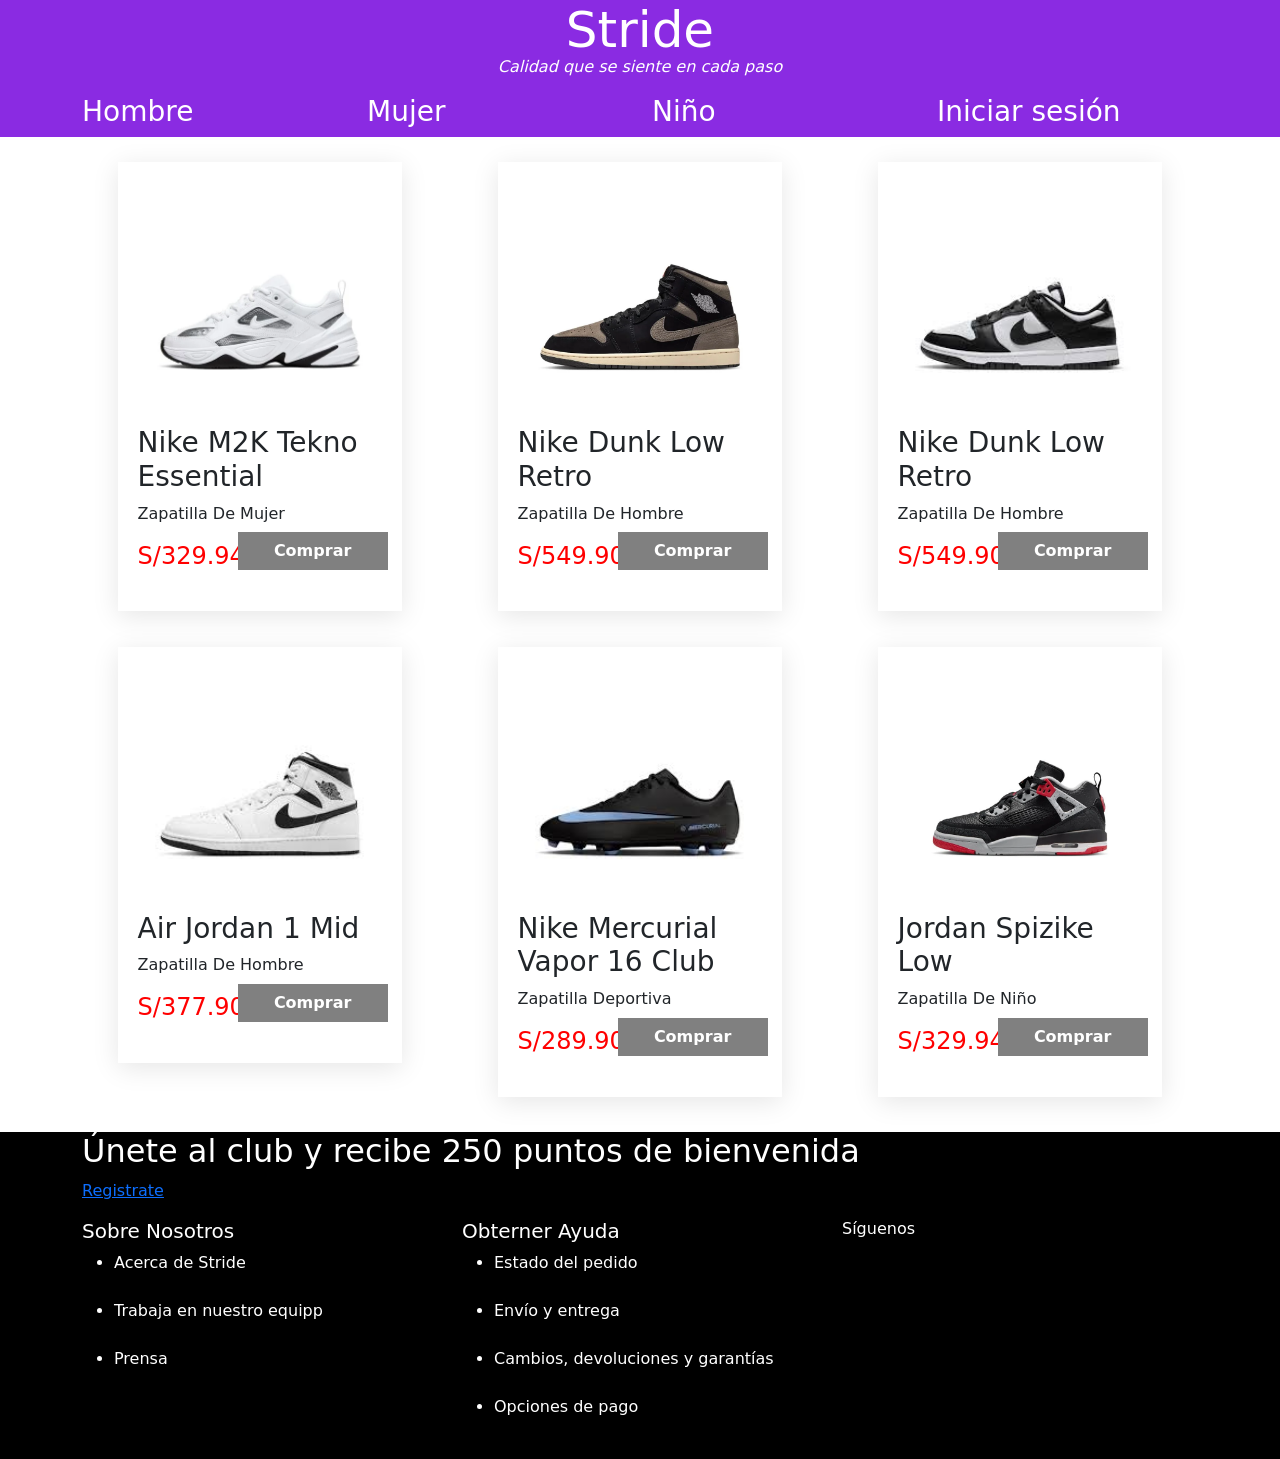
<file: index.html>
<!DOCTYPE html>
<html lang="es">
<head>
    <meta charset="UTF-8">
    <meta name="viewport" content="width=device-width, initial-scale=1.0">
    <title>Stride</title>
    <link rel="stylesheet" href="style.css">
    <link rel="stylesheet" href="https://cdn.jsdelivr.net/npm/bootstrap@5.3.8/dist/css/bootstrap.min.css">
</head>
<body>
    <header class="container-fluid cabeza">
        <div class="container">
            <div class="row text-center">
                <h1>Stride</h1>
                <p>Calidad que se siente en cada paso</p>
            </div>
            <div class="row">
                <div class="col-lg-3">
                    <h2>Hombre</h2>

                </div>
                <div class="col-lg-3">
                    <h2>Mujer</h2>

                </div>
                <div class="col-lg-3">
                    <h2>Niño</h2>

                </div>
                <div class="col-lg-3">
                    <h2>Iniciar sesión</h2>

                </div>
            </div>
        </div>
    </header>

    <section class="container-fluid">
        <div class="container">
            <div class="row">
                <div class="col-lg-4">
                    <div class="cartonera">
                        <figure>
                            <div class="hidden-img">
                                <img src="image.png" alt="laptos">
                            </div>
                            <h3>Nike M2K Tekno Essential</h3>
                            <p>Zapatilla De Mujer<p>
                            <h4>S/329.94</h4>
                            <a href="">Comprar</a>
                        </figure>
                    </div>
                </div>
                <div class="col-lg-4">
                    <div class="cartonera">
                        <figure>
                            <div class="hidden-img">
                                <img src="oeoeoeeo.webp" alt="laptos">
                            </div>
                            <h3>Nike Dunk Low Retro</h3>
                            <p>Zapatilla De Hombre<p>
                            <h4>S/549.90</h4>
                            <a href="">Comprar</a>
                        </figure>
                    </div>
                </div>
                <div class="col-lg-4">
                    <div class="cartonera">
                        <figure>
                            <div class="hidden-img">
                                <img src="imagen011.jpg" alt="laptos">
                            </div>
                            <h3>Nike Dunk Low Retro</h3>
                            <p>Zapatilla De Hombre<p>
                            <h4>S/549.90</h4>
                            <a href="">Comprar</a>
                        </figure>
                    </div>
                </div>
                <div class="col-lg-4">
                    <div class="cartonera">
                        <figure>
                            <div class="hidden-img">
                                <img src="imagen0222.jpg" alt="laptos">
                            </div>
                            <h3>Air Jordan 1 Mid</h3>
                            <p>Zapatilla De Hombre<p>
                            <h4>S/377.90</h4>
                            <a href="">Comprar</a>
                        </figure>
                    </div>
                </div>
                <div class="col-lg-4">
                    <div class="cartonera">
                        <figure>
                            <div class="hidden-img">
                                <img src="imagen03.jpg" alt="laptos">
                            </div>
                                 <h3>Nike Mercurial Vapor 16 Club</h3>
                                 <p>Zapatilla Deportiva<p>
                                 <h4>S/289.90</h4>
                            <a href="">Comprar</a>
                        </figure>
                    </div>
                </div>
                <div class="col-lg-4">
                    <div class="cartonera">
                        <figure>
                            <div class="hidden-img">
                                <img src="image (5).png" alt="laptos">
                            </div>
                                <h3>Jordan Spizike Low</h3>
                                <p>Zapatilla De Niño<p>
                                <h4>S/329.94</h4>
                            <a href="">Comprar</a>
                        </figure>
                    </div>
                </div>
            </div>
        </div>
    </section>
    <footer class="pie container-fluid">
        <div class="container">
            <figure>
                <div class="row">
                    <h2>Únete al club y recibe 250 puntos de bienvenida</h2>
                    <a href="">Registrate</a>
                </div>  
            </figure>
            <div class="row">
                <div class="col">
                    <h5>Sobre Nosotros</h5>
                    <ul>
                        <li>Acerca de Stride</li><br>
                        <li>Trabaja en nuestro equipp</li><br>
                        <li>Prensa</li><br>
                    </ul>
                </div>
                <div class="col">
                    <h5>Obterner Ayuda</h5>
                    <ul>
                        <li>Estado del pedido</li> <br>
                        <li>Envío y entrega</li><br>
                        <li>Cambios, devoluciones y garantías</li><br>
                        <li>Opciones de pago</li><br>
                    </ul>
                </div>
                <div class="col">
                        <h6>Síguenos</h6>
                </div>
            </div>
        </div>
    </footer>
</body>
</html>
</file>
<file: style.css>
.cabeza{
   background-color: blueviolet;
   margin-bottom: 25px;
}
.cabeza h1{
    color: white;
    font-size: 50px;
    margin-bottom: -5px;
    
}
.cabeza p{
    color: white;
    font-style: italic;
}
.cabeza h2{
    color: white;
    font-size: 28px;
}
.fila{
    background-color: yellow;
}
.cartonera figure{
    position: relative;
}
.cartonera a{
    background-color: gray;
    color: white;
    padding: 7px 15px;
    min-width: 150px;
    display: inline-table;
    text-align: center;
    text-decoration: none;
    font-weight: bold;
    position: absolute;
    bottom: 0;
    right: 0;
    left: 100px;
    top: 50;
    margin-left: auto;
    margin-right: auto;
}
.cartonera h4{
    color: red;
}
.cartonera img{
    width: 100%;
    transition: all .5s ease-out;
}
.cartonera{
    background-color: white;
    box-shadow: 0px 5px 25px rgb(0 0 0 / 10%);
    margin-left: 10%;
    margin-right: 10%;
    margin-bottom: 10%;
    padding: 20px 20px 25px 20px;
}
.pie{
    color: white;
    background-color: black;
}
</file>
